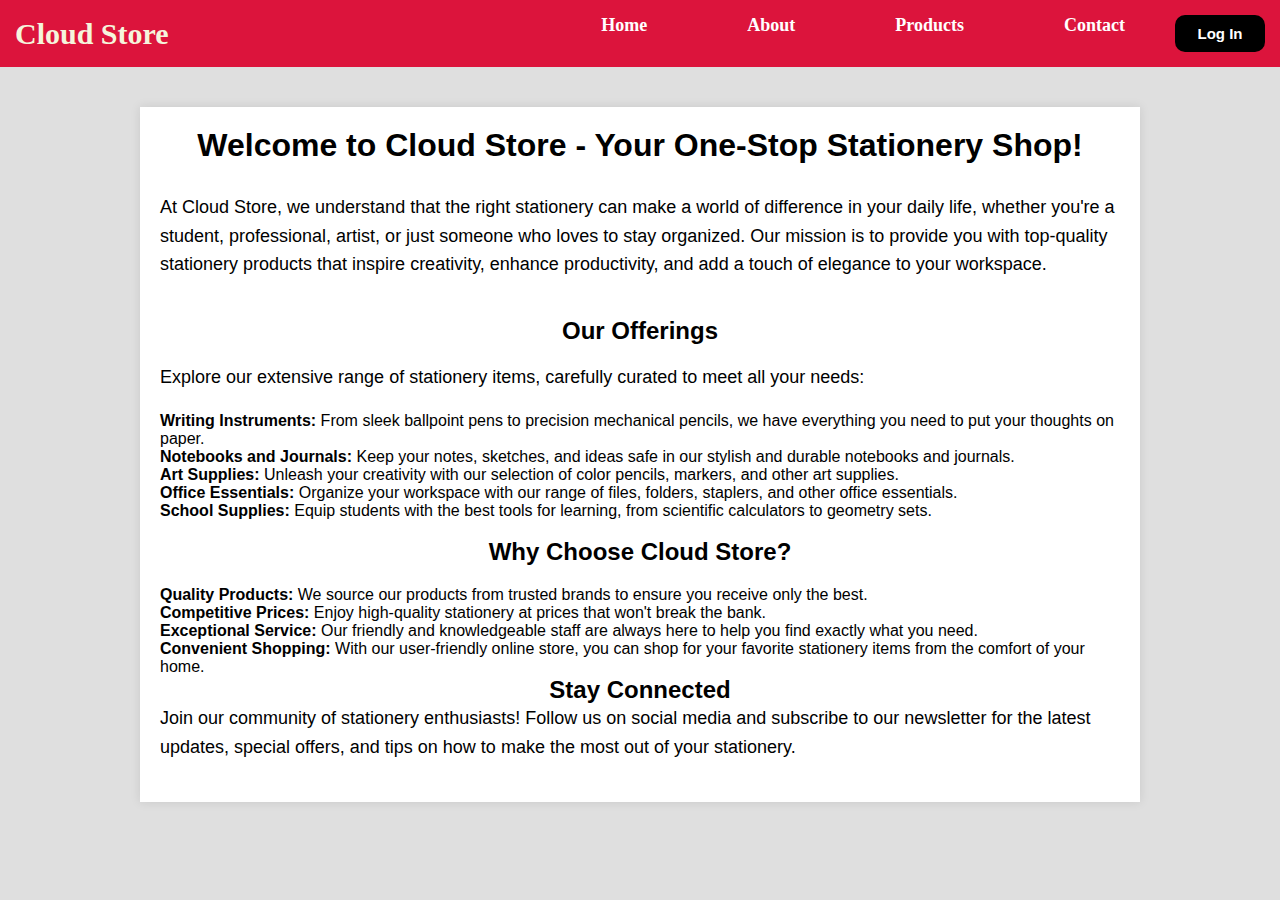
<file: about.html>
<!DOCTYPE html>
<html lang="en">
<head>
    <meta charset="UTF-8">
    <title>Cloud Store - Welcome</title>
    <link rel="stylesheet" href="style.css">
    <style>
        body {
            font-family: 'Poppins', sans-serif;
            background: #dfdfdf;
            margin: 0;
            padding: 0;
            display: flex;
            flex-direction: column;
            align-items: center;
        }

        .container {
            width: 1000px;
            background: #fff;
            margin: 20px;
            padding: 20px;
            box-shadow: 0 0 10px rgba(0, 0, 0, 0.1);
        }

        h1, h2 {
            text-align: center;
        }

        .intro, .offerings, .why-choose, .stay-connected {
            font-size: 18px;
            line-height: 1.6;
            margin-bottom: 20px;
        }

        .offerings ul {
            list-style-type: disc;
            padding-left: 20px;
        }

        .navbar {
            width: 100%;
            background: crimson;
            padding: 15px;
        }

        .navbar .navbar-content {
            display: flex;
            justify-content: space-between;
            align-items: center;
        }

        .navbar .logo a {
            font-size: 30px;
            font-weight: 600;
            color: beige;
            text-decoration: none;
        }

        .navbar ul {
            list-style: none;
            display: flex;
        }

        .navbar ul li {
            margin-left: 50px;
        }

        .navbar ul li a {
            color: white;
            font-size: 18px;
            font-weight: bold;
            text-decoration: none;
        }

        .navbar button {
            background-color: black;
            margin-left: 50px;
            border-radius: 10px;
            padding: 10px;
            width: 90px;
            cursor: pointer;
        }

        .navbar button a {
            color: white;
            font-weight: bold;
            font-size: 15px;
            text-decoration: none;
        }
    </style>
</head>
<body>
    <nav class="navbar">
        <div class="navbar-content">
            <div class="logo"><a href="#">Cloud Store</a></div>
            <ul>
                <li><a href="index.html">Home</a></li>
                <li><a href="about.html">About</a></li>
                <li><a href="products.html">Products</a></li>
                <li><a href="contact.html">Contact</a></li>
                <button><a href="logIn.html">Log In</a></button>
            </ul>
        </div>
    </nav>

    <div class="container">
        <h1>Welcome to Cloud Store - Your One-Stop Stationery Shop!</h1>
        <p class="intro"><br>
            At Cloud Store, we understand that the right stationery can make a world of difference in your daily life, whether you're a student, professional, artist, or just someone who loves to stay organized. Our mission is to provide you with top-quality stationery products that inspire creativity, enhance productivity, and add a touch of elegance to your workspace.
        </p>

        <br><h2>Our Offerings</h2><br>
        <p class="offerings">
            Explore our extensive range of stationery items, carefully curated to meet all your needs:
            <ul>
                <li><strong>Writing Instruments:</strong> From sleek ballpoint pens to precision mechanical pencils, we have everything you need to put your thoughts on paper.</li>
                <li><strong>Notebooks and Journals:</strong> Keep your notes, sketches, and ideas safe in our stylish and durable notebooks and journals.</li>
                <li><strong>Art Supplies:</strong> Unleash your creativity with our selection of color pencils, markers, and other art supplies.</li>
                <li><strong>Office Essentials:</strong> Organize your workspace with our range of files, folders, staplers, and other office essentials.</li>
                <li><strong>School Supplies:</strong> Equip students with the best tools for learning, from scientific calculators to geometry sets.</li>
            </ul>
        </p>

        <br><h2>Why Choose Cloud Store?</h2>
        <p class="why-choose">
            <ul>
                <li><strong>Quality Products:</strong> We source our products from trusted brands to ensure you receive only the best.</li>
                <li><strong>Competitive Prices:</strong> Enjoy high-quality stationery at prices that won't break the bank.</li>
                <li><strong>Exceptional Service:</strong> Our friendly and knowledgeable staff are always here to help you find exactly what you need.</li>
                <li><strong>Convenient Shopping:</strong> With our user-friendly online store, you can shop for your favorite stationery items from the comfort of your home.</li>
            </ul>
        </p>

        <h2>Stay Connected</h2>
        <p class="stay-connected">
            Join our community of stationery enthusiasts! Follow us on social media and subscribe to our newsletter for the latest updates, special offers, and tips on how to make the most out of your stationery.
        </p>
    </div>
</body>
</html>
</file>
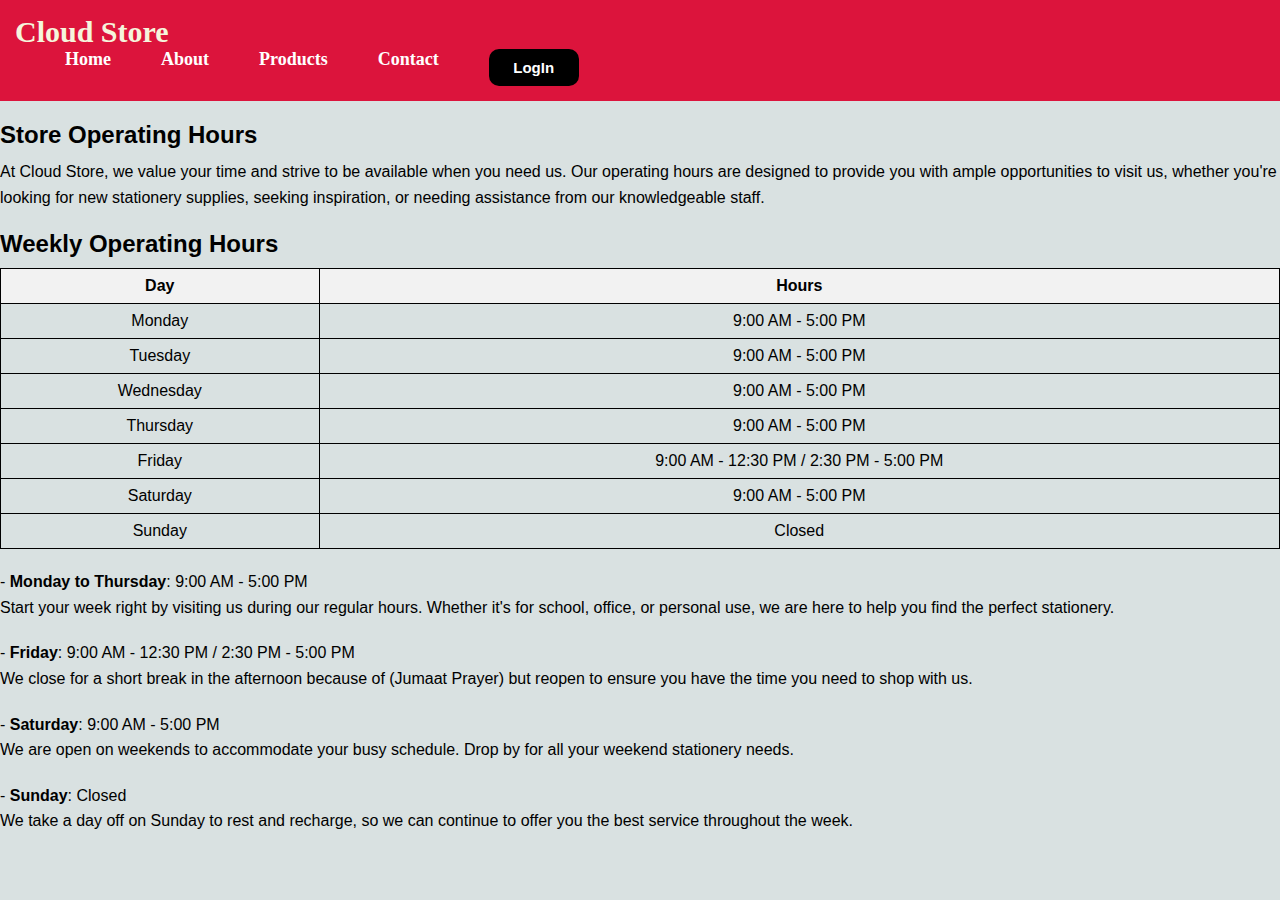
<file: contact.html>
<!DOCTYPE html>
<html lang="en">
<head>
    <meta charset="UTF-8">
    <title>Cloud Store - Operating Hours</title>
    <link rel="stylesheet" href="style.css">
    <style>
        table {
            border-collapse: collapse;
            width: 100%;
            margin-bottom: 20px;
        }
        table, th, td {
            border: 1px solid black;
            text-align: center;
            padding: 8px;
        }
        th {
            background-color: #f2f2f2;
        }
        h3 {
            text-align: left;
            font-size: 24px;
            margin-bottom: 10px;
        }
        .description {
            font-family: 'Poppins', sans-serif;
            line-height: 1.6;
            margin-bottom: 20px;
        }
    </style>
</head>
<body>
    <nav class="navbar">
        <div class="logo"><a href="#">Cloud Store</a></div>
        <ul>
            <li><a href="index.html">Home</a></li>
            <li><a href="about.html">About</a></li>
            <li><a href="products.html">Products</a></li>
            <li><a href="contact.html">Contact</a></li>
            <button><a href="logIn.html">LogIn</a></button>
        </ul>
    </nav>

    <main>
        <h3>Store Operating Hours</h3>
        <p class="description">
            At Cloud Store, we value your time and strive to be available when you need us. Our operating hours are designed to provide you with ample opportunities to visit us, whether you're looking for new stationery supplies, seeking inspiration, or needing assistance from our knowledgeable staff.
        </p>

        <h3>Weekly Operating Hours</h3>
        <table class="table table-striped table-bordered">
            <thead>
                <tr>
                    <th>Day</th>
                    <th>Hours</th>
                </tr>
            </thead>
            <tbody>
                <tr>
                    <td>Monday</td>
                    <td>9:00 AM - 5:00 PM</td>
                </tr>
                <tr>
                    <td>Tuesday</td>
                    <td>9:00 AM - 5:00 PM</td>
                </tr>
                <tr>
                    <td>Wednesday</td>
                    <td>9:00 AM - 5:00 PM</td>
                </tr>
                <tr>
                    <td>Thursday</td>
                    <td>9:00 AM - 5:00 PM</td>
                </tr>
                <tr>
                    <td>Friday</td>
                    <td>9:00 AM - 12:30 PM / 2:30 PM - 5:00 PM</td>
                </tr>
                <tr>
                    <td>Saturday</td>
                    <td>9:00 AM - 5:00 PM</td>
                </tr>
                <tr>
                    <td>Sunday</td>
                    <td>Closed</td>
                </tr>
            </tbody>
        </table>
        <p class="description">
            - <b>Monday to Thursday</b>: 9:00 AM - 5:00 PM<br>
            Start your week right by visiting us during our regular hours. Whether it's for school, office, or personal use, we are here to help you find the perfect stationery.
        </p>
        <p class="description">
            - <b>Friday</b>: 9:00 AM - 12:30 PM / 2:30 PM - 5:00 PM<br>
            We close for a short break in the afternoon because of (Jumaat Prayer) but reopen to ensure you have the time you need to shop with us.
        </p>
        <p class="description">
            - <b>Saturday</b>: 9:00 AM - 5:00 PM<br>
            We are open on weekends to accommodate your busy schedule. Drop by for all your weekend stationery needs.
        </p>
        <p class="description">
            - <b>Sunday</b>: Closed<br>
            We take a day off on Sunday to rest and recharge, so we can continue to offer you the best service throughout the week.
        </p>
    </main>
</body>
</html>
</file>
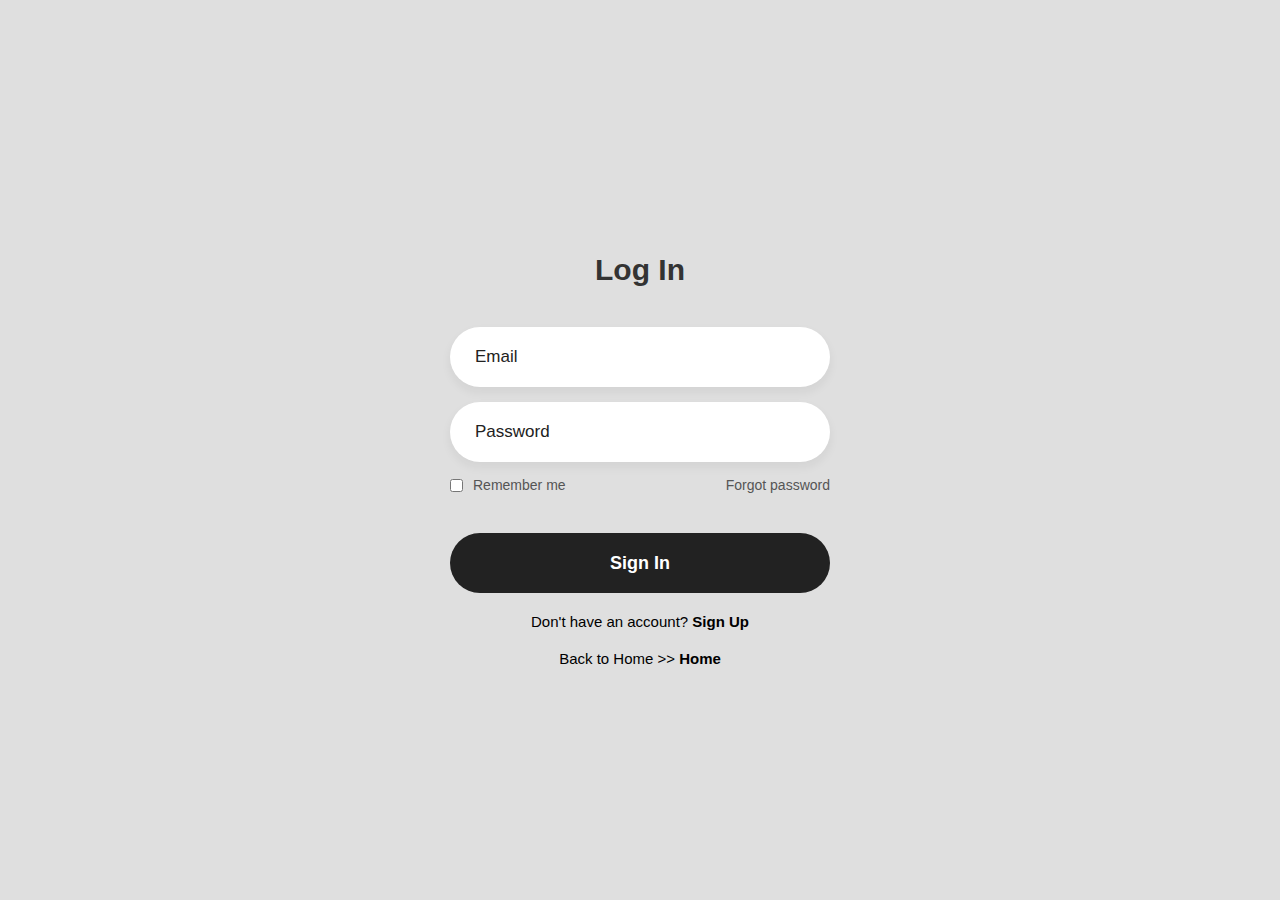
<file: logIn.html>
<!--AMEER HAKIM BIN ABU HASHIM     GROUP:CS2512A   NO MATRIC:2023410792-->
<!DOCTYPE html>
<html lang="en">
<head>
    <meta charset="UTF-8">
    <title>CLOUD STORE</title>
    <style>
        * {
            margin: 0;
            padding: 0;
            box-sizing: border-box;
            font-family: 'Poppins', sans-serif;
        }
        body {
            display: flex;
            justify-content: center;
            align-items: center;
            min-height: 100vh;
            background: #dfdfdf;
        }
        .login-box {
            display: flex;
            justify-content: center;
            flex-direction: column;
            width: 440px;
            height: 480px;
            padding: 30px;
        }
        .login-header {
            text-align: center;
            margin: 20px 0 40px 0;
        }
        .login-header header {
            color: #333;
            font-size: 30px;
            font-weight: 600;
        }
        .input-box .input-field {
            width: 100%;
            height: 60px;
            font-size: 17px;
            padding: 0 25px;
            margin-bottom: 15px;
            border-radius: 30px;
            border: none;
            box-shadow: 0px 5px 10px 1px rgba(0,0,0, 0.05);
            outline: none;
            transition: .3s;
        }
        ::placeholder {
            font-weight: 500;
            color: #222;
        }
        .input-field:focus {
            width: 105%;
        }
        .forgot {
            display: flex;
            justify-content: space-between;
            margin-bottom: 40px;
        }
        section {
            display: flex;
            align-items: center;
            font-size: 14px;
            color: #555;
        }
        #check {
            margin-right: 10px;
        }
        a {
            text-decoration: none;
        }  
        a:hover {
            text-decoration: underline;
        }
        section a {
            color: #555;
        }
        .input-submit {
            position: relative;
        }
        .submit-btn {
            width: 100%;
            height: 60px;
            background: #222;
            border: none;
            border-radius: 30px;
            cursor: pointer;
            color: #fff;
            font-size: 18px;
            font-weight: 600;
            transition: .3s;
        }
        .submit-btn:hover {
            background: #000;
            transform: scale(1.05, 1);
        }
        .sign-up-link {
            text-align: center;
            font-size: 15px;
            margin-top: 20px;
        }
        .sign-up-link a {
            color: #000;
            font-weight: 600;
        }
        .home-link {
            text-align: center;
            font-size: 15px;
            margin-top: 20px;
        }
        .home-link a {
            color: #000;
            font-weight: 600;
        }
    </style>
</head>
<body>
    <form action="/process.php" method="get">
    <div class="login-box">
        <div class="login-header">
            <header>Log In</header>
        </div>
        <div class="input-box">
            <input type="text" class="input-field" placeholder="Email" autocomplete="off" required>
        </div>
        <div class="input-box">
            <input type="password" class="input-field" placeholder="Password" autocomplete="off" required>
        </div>
        <div class="forgot">
            <section>
                <input type="checkbox" id="check">
                <label for="check">Remember me</label>
            </section>
            <section>
                <a href="#">Forgot password</a>
            </section>
        </div>
        <div class="input-submit">
            <button class="submit-btn" id="submit">Sign In</button>
        </div>
        <div class="sign-up-link">
            <p>Don't have an account? <a href="index.html">Sign Up</a></p>
        </div>
        <div class="home-link">
            <p>Back to Home >> <a href="index.html">Home</a></p>
        </div>
    </div>
    </form>
</body>
</html>
</file>
<file: style.css>
* {
    padding: 0;
    margin: 0;
    text-decoration: none;
    list-style: none;
    box-sizing: border-box;
}
body {
    background-color: #d9e1e1;
    font-family: 'Poppins', sans-serif;
    display: flex;
    flex-direction: column;
    align-items: center;
    min-height: 100vh;
}
.container {
    width: 1000px;
    margin: auto;
    transition: 0.5s;
    padding: 20px;
    background: #fff;
    box-shadow: 0 0 10px rgba(0, 0, 0, 0.1);
}
header {
    display: flex;
    justify-content: space-between;
    align-items: center;
    padding: 20px 0;
}
header .shopping {
    position: relative;
    cursor: pointer;
}
header .shopping img {
    width: 40px;
}
header .shopping span {
    background: red;
    border-radius: 50%;
    display: flex;
    justify-content: center;
    align-items: center;
    color: #fff;
    position: absolute;
    top: -10px;
    right: -10px;
    padding: 5px 10px;
}
.navbar {
    width: 100%;
    background: crimson;
    font-family: 'Times New Roman', Times, serif;
    padding: 15px;
    margin-bottom: 20px;
}
.navdiv {
    display: flex;
    align-items: center;
    justify-content: space-between;
}
.logo a {
    font-size: 30px;
    font-weight: 600;
    color: beige;
}
.navbar ul {
    display: flex;
}
.navbar li {
    list-style: none;
}
.navbar li a {
    color: white;
    font-size: 18px;
    font-weight: bold;
    margin-left: 50px;
}
.navbar button {
    background-color: black;
    margin-left: 50px;
    border-radius: 10px;
    padding: 10px;
    width: 90px;
    border: none;
}
.navbar button a {
    color: white;
    font-weight: bold;
    font-size: 15px;
}
/* Product List Styles */
.list {
    display: grid;
    grid-template-columns: repeat(3, 1fr);
    gap: 20px;
    margin-top: 20px;
}
.list .item {
    text-align: center;
    background-color: #DCE0E1;
    padding: 20px;
    box-shadow: 0 0 10px rgba(0, 0, 0, 0.1);
    border-radius: 10px;
}
.list .item img {
    width: 90%;
    height: 200px;
    object-fit: cover;
    border-radius: 10px;
}
.list .item .title {
    font-weight: 600;
    margin: 10px 0;
}
.list .item .price {
    margin: 10px 0;
    font-size: 18px;
    color: #333;
}
.list .item button {
    background-color: #1C1F25;
    color: #fff;
    width: 100%;
    padding: 10px;
    border: none;
    border-radius: 5px;
    cursor: pointer;
    transition: background-color 0.3s;
}
.list .item button:hover {
    background-color: #333;
}
/* Shopping Cart Styles */
.card {
    position: fixed;
    top: 0;
    right: -500px;
    width: 400px;
    background-color: #453E3B;
    height: 100vh;
    transition: 0.5s;
    padding: 20px;
    color: #fff;
}
.active .card {
    right: 0;
}
.card h1 {
    color: #E8BC0E;
    font-weight: 100;
    margin: 0 0 20px 0;
}
.card .checkOut {
    position: absolute;
    bottom: 20px;
    width: 100%;
    display: flex;
    justify-content: space-between;
}
.card .checkOut div {
    background-color: #E8BC0E;
    width: 48%;
    height: 50px;
    display: flex;
    justify-content: center;
    align-items: center;
    font-weight: bold;
    cursor: pointer;
    transition: background-color 0.3s;
}
.card .checkOut div:hover {
    background-color: #d4a700;
}
.card .checkOut div:nth-child(2) {
    background-color: #1C1F25;
    color: #fff;
}
.card .checkOut div:nth-child(2):hover {
    background-color: #333;
}
.listCard li {
    display: grid;
    grid-template-columns: 100px repeat(3, 1fr);
    gap: 10px;
    margin-bottom: 10px;
}
.listCard li div {
    display: flex;
    justify-content: center;
    align-items: center;
}
.listCard li img {
    width: 90%;
    border-radius: 10px;
}
.listCard li button {
    background-color: transparent;
    border: none;
    color: #fff;
    cursor: pointer;
}
.listCard .count {
    margin: 0 10px;
}
</file>
